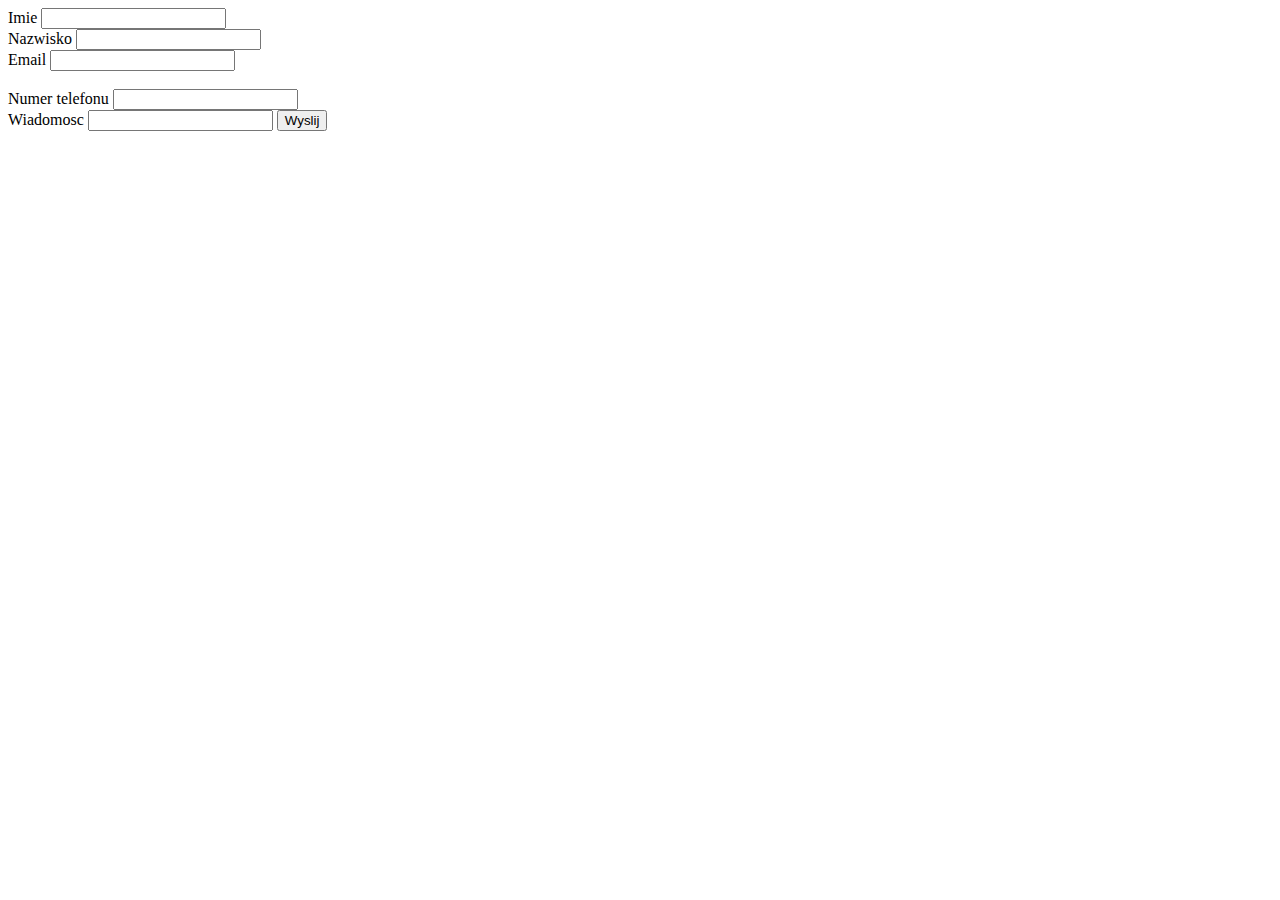
<file: index.html>
<!DOCTYPE html>
<html lang="pl">

<head>
    <meta charset="UTF-8">
    <title>Document</title>
</head>

<body>

    <form action="https://formspree.io/karol509x@gmail.com" method="POST">
        <label for="imie">Imie</label>
        <input type="text" name="imie" id="imie"><br>
        <label for="nazwisko">Nazwisko</label>
        <input type="text" name="nazwisko" id="nazwisko"><br>
        <label for="Email">Email</label>
        <input type="text" name="Email" id="Email" ><br><br>
        <label for="numer-telefonu">Numer telefonu</label>
        <input type="text" name="numer-telefonu" id="numer-telefonu">
        <br><label for="wiadomosc">Wiadomosc</label>
        <input type="text" name="wiadomosc" id="wiadomosc">
        <input type="submit" value="Wyslij">

    </form>

</body>

</html>
</file>
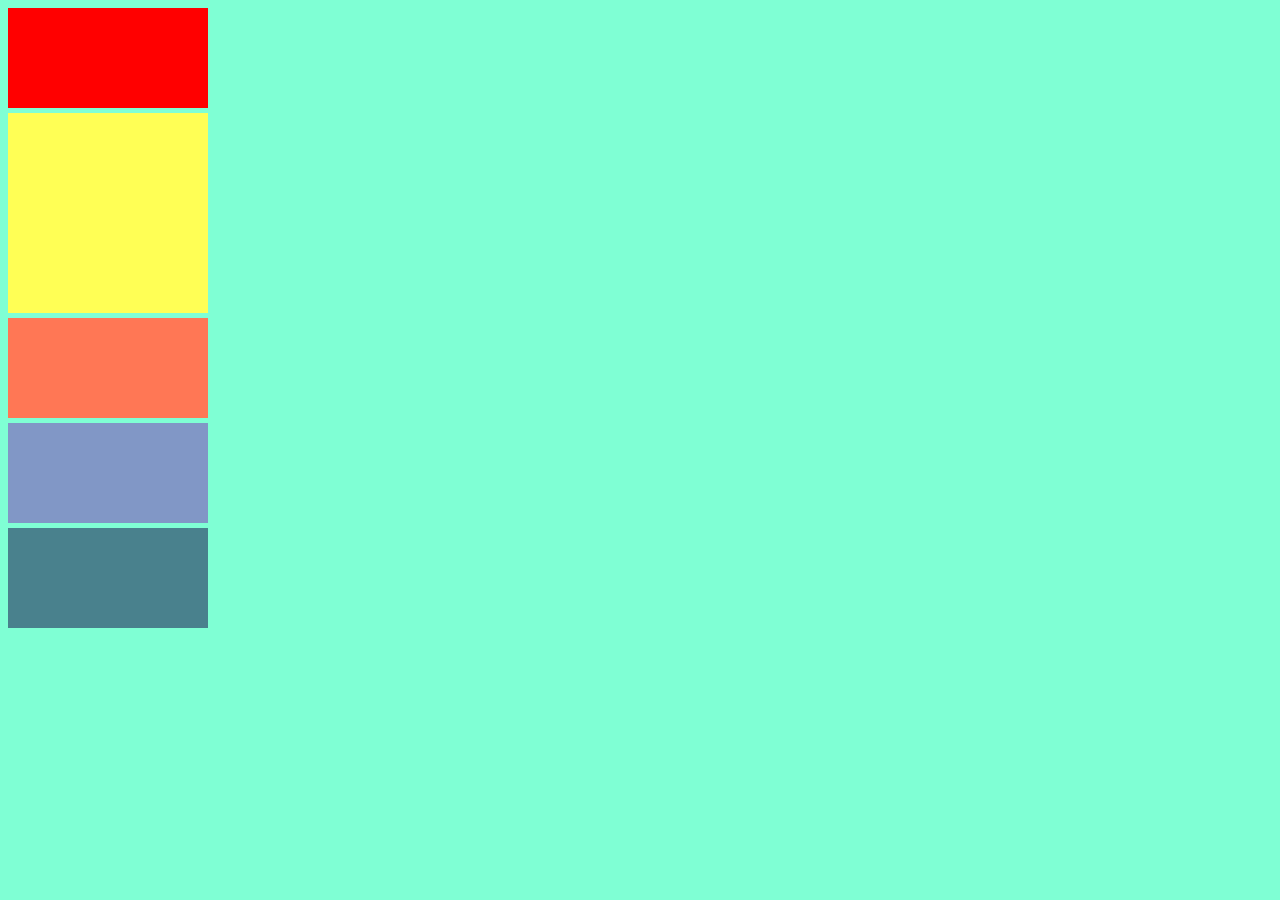
<file: Kolory-w-CSS/index.html>
<!DOCTYPE html>
<html lang="pl">
<head>
    <meta charset="UTF-8">
    <title>Kolory w css</title>
    <link rel="stylesheet" href="css/style.css">
</head>
<body>
   
   <div id="kolory-predefiniowane"></div>
   <div id="kolory-heksadecymalne"></div>
   <div id="kolory-heksadecymalne-zapis-skrocony"></div>
   <div id="kolory-funkcja-rgb"></div>
   <div id="kolory-funkcja-rgba"></div>
    
</body>
</html>
</file>
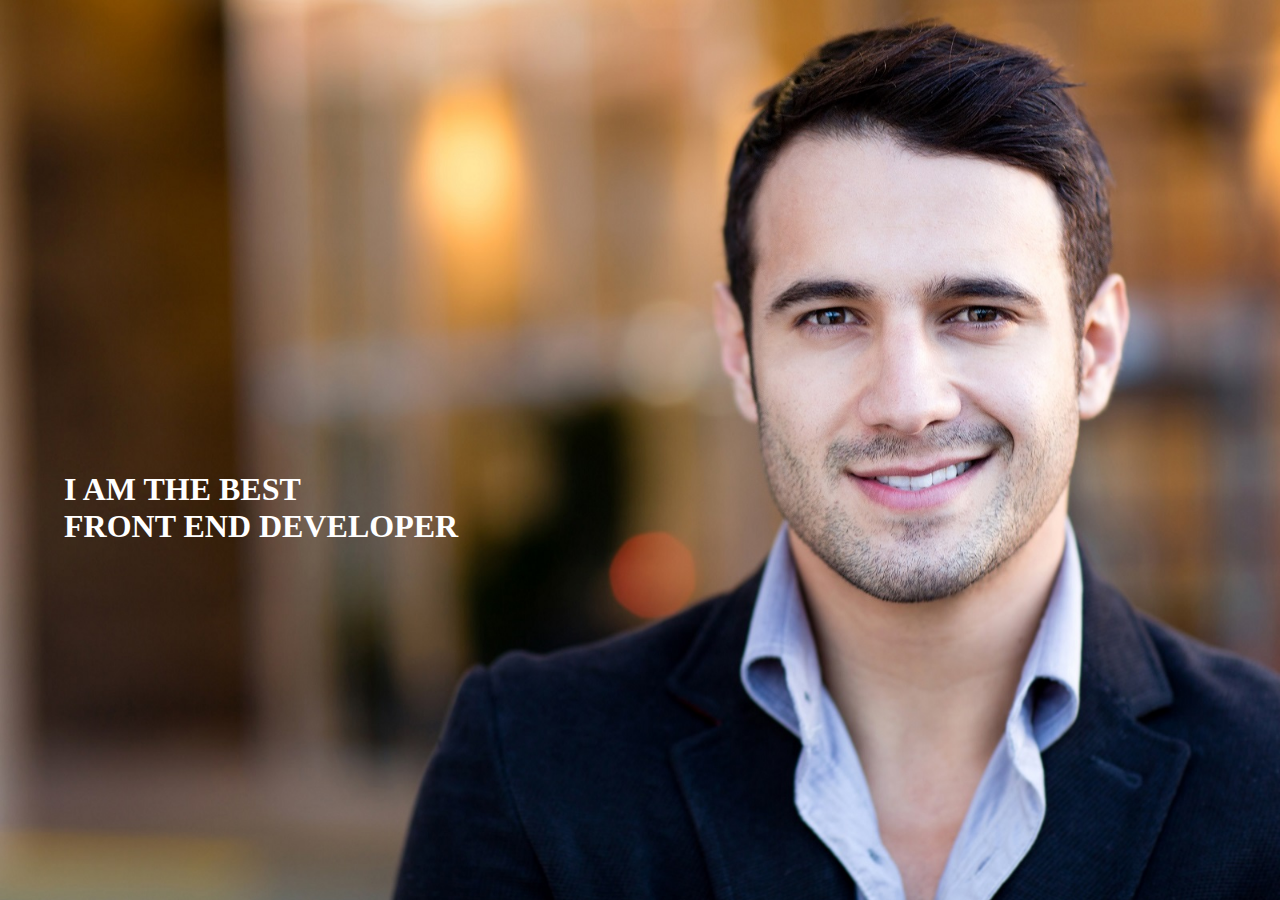
<file: Praca-domowa-RWD/index.html>
<!DOCTYPE html>
<html lang="pl">
<head>
    <meta charset="UTF-8">
    <title>Document</title>
    <link rel="stylesheet" href="CSS/style.css">
</head>
<body>
   
   <header id="container">
       
       
       
       <h1>I AM THE BEST<br>FRONT END DEVELOPER</h1>
       
       
       
       
   </header>
    
</body>
</html>
</file>
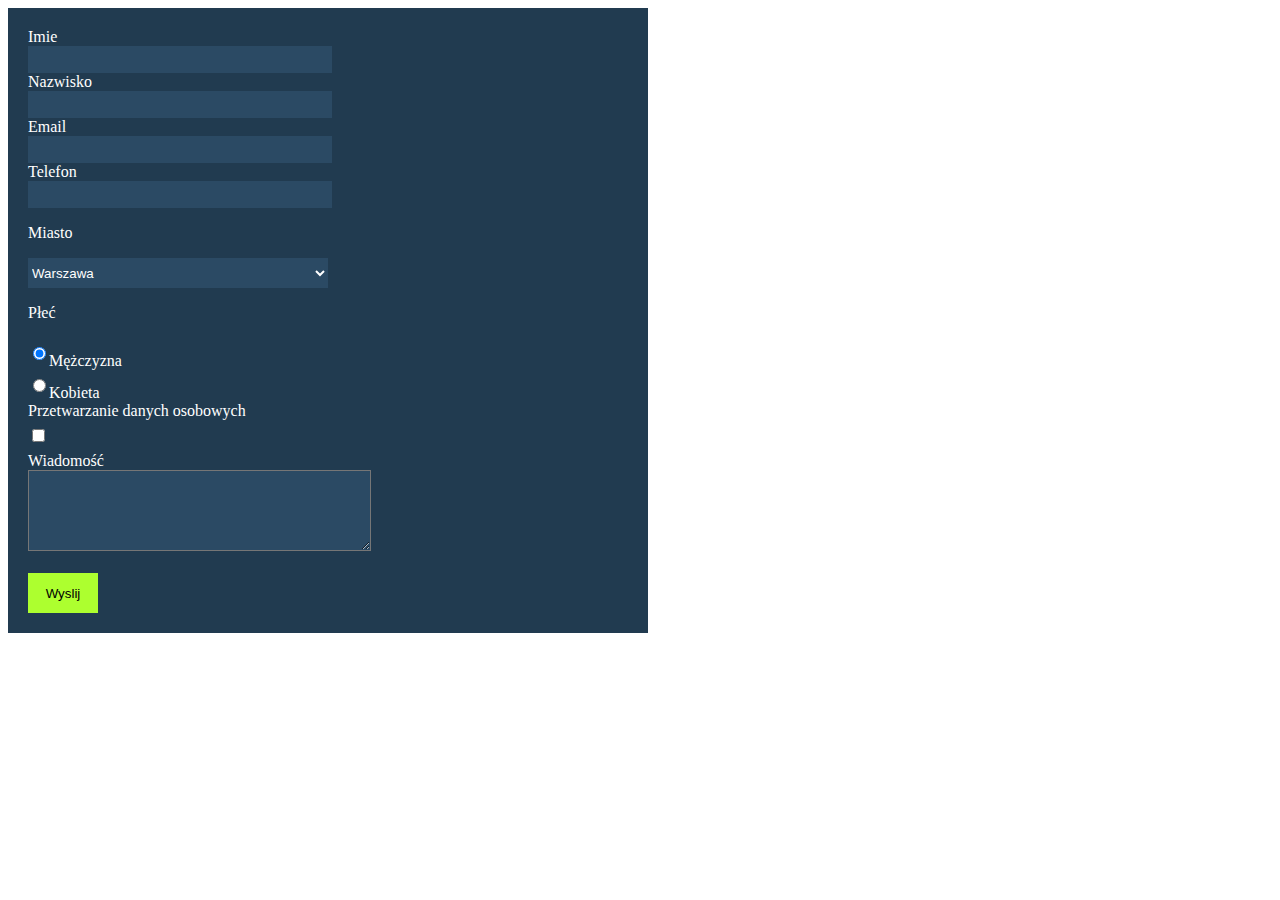
<file: index2.html>
<!DOCTYPE html>
<html lang="pl">

<head>
    <meta charset="UTF-8">
    <title>formularz</title>
    <link rel="stylesheet" href="style.css">
</head>

<body>


    <form action="https://formspree.io/karol509x@gmail.com" method="POST">

        <label for="imie">Imie</label>
        <input type="text" name="imie" id="imie"><br>
        <label for="nazwisko">Nazwisko</label>
        <input type="text" name="nazwisko" id="nazwisko"><br>
        <label for="mail">Email</label>
        <input type="text" name="mail" id="mail"><br>
        <label for="telefon">Telefon</label>
        <input type="text" name="telefon" id="telefon"><br>
        <p>Miasto</p>
        <select  name="wybor-miasta">
            <option value="option1">Kraków</option>
            <option value="option2" selected>Warszawa</option>
            <option value="option3">Gdańsk</option>  
        </select><br>
        <p>Płeć</p>
        <input type="radio" name="gender" value="male" checked>Mężczyzna<br>
        <input type="radio" name="gender" value="female">Kobieta<br>
        <label for="zgoda">Przetwarzanie danych osobowych</label>
        <input type="checkbox" name="agree" id="zgoda">
        <label for="wiadomosc">Wiadomość</label>
        <textarea rows="5" cols="40" maxlength="1000" id="wiadomosc"></textarea><br><br>
        <input type="submit" value="Wyslij">

    </form>

</body>

</html>
</file>
<file: Kolory-w-CSS/css/style.css>
body
{
    background-color: aquamarine;
}

div
{
    margin-bottom: 5px;
}


#kolory-predefiniowane
{
    width: 200px;
    height: 100px;
    background-color: red;
}

#kolory-heksadecymalne
{
    width: 200px;
    height: 200px;
    background-color: #ffff55;
}

#kolory-heksadecymalne-zapis-skrocony
{
    width: 200px;
    height: 100px;
    background-color: #f75;
}

#kolory-funkcja-rgb
{
    width: 200px;
    height: 100px;
    background-color: rgba(129, 142, 196, 0.92);
}

#kolory-funkcja-rgba
{
    width: 200px;
    height: 100px;
    background-color: rgba(19, 4, 69, 0.5);
}
</file>
<file: Praca-domowa-RWD/CSS/style.css>
*
{
    box-sizing: border-box;
}

body
{
    background-image: url("../IMG/man-1.jpg");
    background-repeat: no-repeat;
    background-size: cover;
}



h1
{

    color: white;
}

@media (min-width: 1170px)
    {
        h1{
             position: absolute;
             top: 50%;
             left: 5%;
    }
}

@media (max-width: 1170px) and (min-width: 992px)
    {
        h1{
            text-align: right;
            padding: 40px;
        }
        
        body
        {
            background-size: 100% 200%;
            background-image: url(../IMG/man-2.jpg);
        }
}

@media (max-width 992px) 
    {
       body
        {
            background-size: 100% 230%;
            margin-left: auto;
            margin-right: auto;
            background-color: red;
            
            
}
</file>
<file: style.css>
form
{
    background-color: #213b50;
    color: #fff;
    width: 600px;
    padding: 20px;
}
 label
{
    color: white;
    display: block;
    margin-bottom: 0px;
}

input
{
    background-color: #2b4a64;
    height: 25px;
    border: none;
}

input:hover
{
    background-color: #4e708c;
}

input[type="submit"]
{
    background-color: greenyellow;
    width: 70px;
    height: 40px;
    cursor: pointer;
}

form input[type="text"]
{
    width: 300px;
}

select[name="wybor-miasta"]
{
    background-color: #2b4a64;
    color: white;
    border: none;
    width: 300px;
    height: 30px;
}

textarea
{
    background-color: #2b4a64;
}

input[type="text"]:active
{
    color: #ffffff;
}

form input[]
</file>
